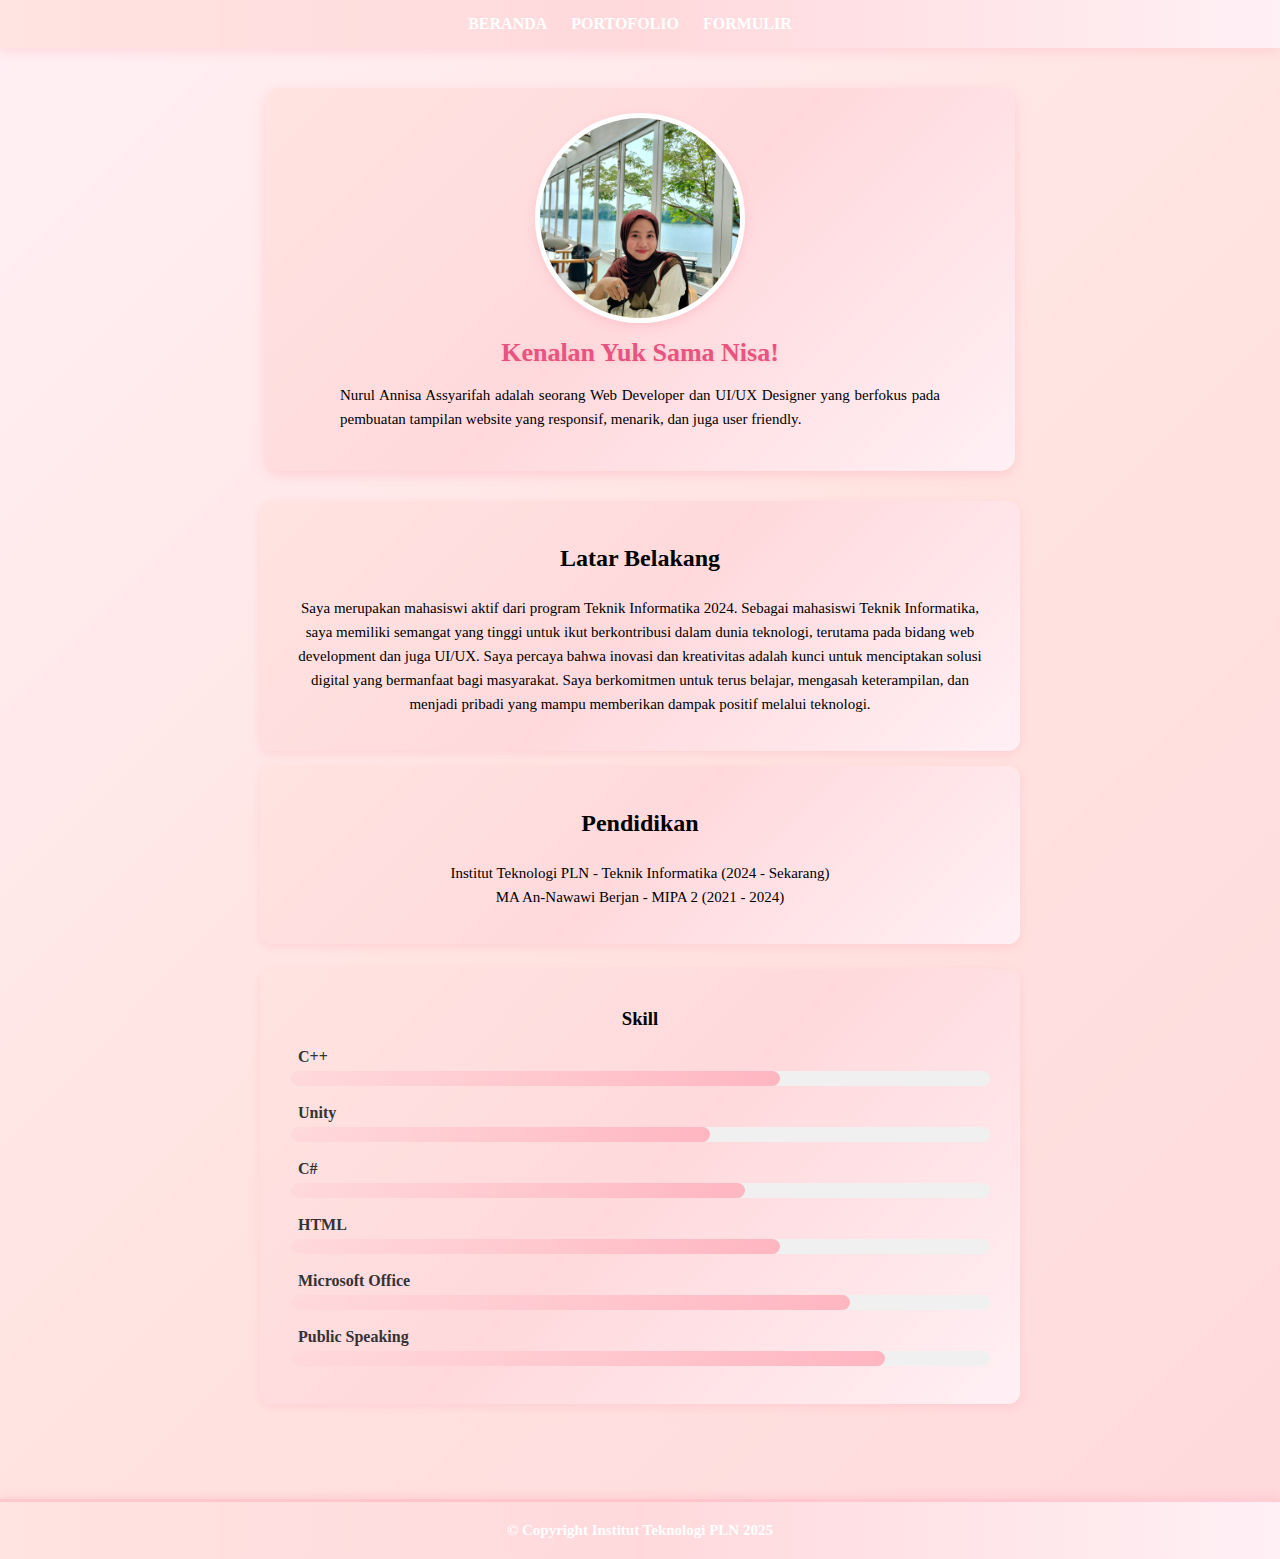
<file: index.html>
<!DOCTYPE html>
<html lang="en">
<head>
  <meta charset="UTF-8">
  <meta name="viewport" content="width=device-width, initial-scale=1.0">
  <title>Index RWD Nisa</title>
  <link rel="stylesheet" href="style.css">
</head>
<body>
    <header>
    <nav>
    <ul>
      <li><a href="index.html">BERANDA</a></li>
      <li><a href="Portofolio.html">PORTOFOLIO</a></li>
      <li><a href="Form.html">FORMULIR</a></li>
    </ul>
    </nav>
</header>
<div class="table-container">
    <section class="Aku">
    <div class="Nisa-card">
    <div class="profile">
    <img src="Nisa.jpg" alt="Nisa cute" class="Aku-img">
    <div class="about-text">
    <h2>Kenalan Yuk Sama Nisa!</h2>
    <p>
        Nurul Annisa Assyarifah adalah seorang Web Developer dan UI/UX Designer
        yang berfokus pada pembuatan tampilan website yang responsif, menarik, dan juga user friendly.
    </p>
    </div>
    </div>
    </div>
</section>

<section class="Nisa">
    <aside>
    <div class="card">
    <h3>Latar Belakang</h3>
    <p>
    Saya merupakan mahasiswi aktif dari program Teknik Informatika 2024.
    Sebagai mahasiswi Teknik Informatika, saya memiliki semangat yang tinggi untuk ikut berkontribusi
    dalam dunia teknologi, terutama pada bidang web development dan juga UI/UX.
    Saya percaya bahwa inovasi dan kreativitas adalah kunci untuk menciptakan
    solusi digital yang bermanfaat bagi masyarakat. Saya berkomitmen untuk terus belajar, mengasah
    keterampilan, dan menjadi pribadi yang mampu memberikan dampak positif melalui teknologi.
    </p>
    </div>

    <div class="card">
    <h3>Pendidikan</h3>
    <p>
        Institut Teknologi PLN - Teknik Informatika (2024 - Sekarang)<br>
        MA An-Nawawi Berjan - MIPA 2 (2021 - 2024)
    </p>
    </div>

        <div class="skill-card">
        <h3><i class="fa-solid fa-code"></i> Skill</h3>

        <div class="skill-item">
        <span><i class="fa-brands fa-cuttlefish"></i> C++</span>
        <div class="progress-bar">
        <div class="progress" style="width: 70%;"></div>
        </div>
        </div>

        <div class="skill-item">
        <span><i class="fa-brands fa-cuttlefish"></i> Unity</span>
        <div class="progress-bar">
        <div class="progress" style="width: 60%;"></div>
        </div>
        </div>

        <div class="skill-item">
        <span><i class="fa-solid fa-code"></i> C#</span>
        <div class="progress-bar">
        <div class="progress" style="width: 65%;"></div>
        </div>
        </div>

        <div class="skill-item">
        <span><i class="fa-solid fa-code"></i> HTML</span>
        <div class="progress-bar">
        <div class="progress" style="width: 70%;"></div>
        </div>
        </div>

        <div class="skill-item">
        <span><i class="fa-solid fa-file-word"></i> Microsoft Office</span>
        <div class="progress-bar">
        <div class="progress" style="width: 80%;"></div>
        </div>
        </div>

        <div class="skill-item">
        <span><i class="fa-solid fa-microphone"></i> Public Speaking</span>
        <div class="progress-bar">
        <div class="progress" style="width: 85%;"></div>
        </div>
        </div>
        </div>
    </aside>
    </section>
</div>

  <footer>
        &copy; Copyright <a href="http://itpln.ac.id" target="_blank" rel="noopener noreferrer">Institut Teknologi PLN</a> 2025
    </footer>
</body>
</html>
</file>
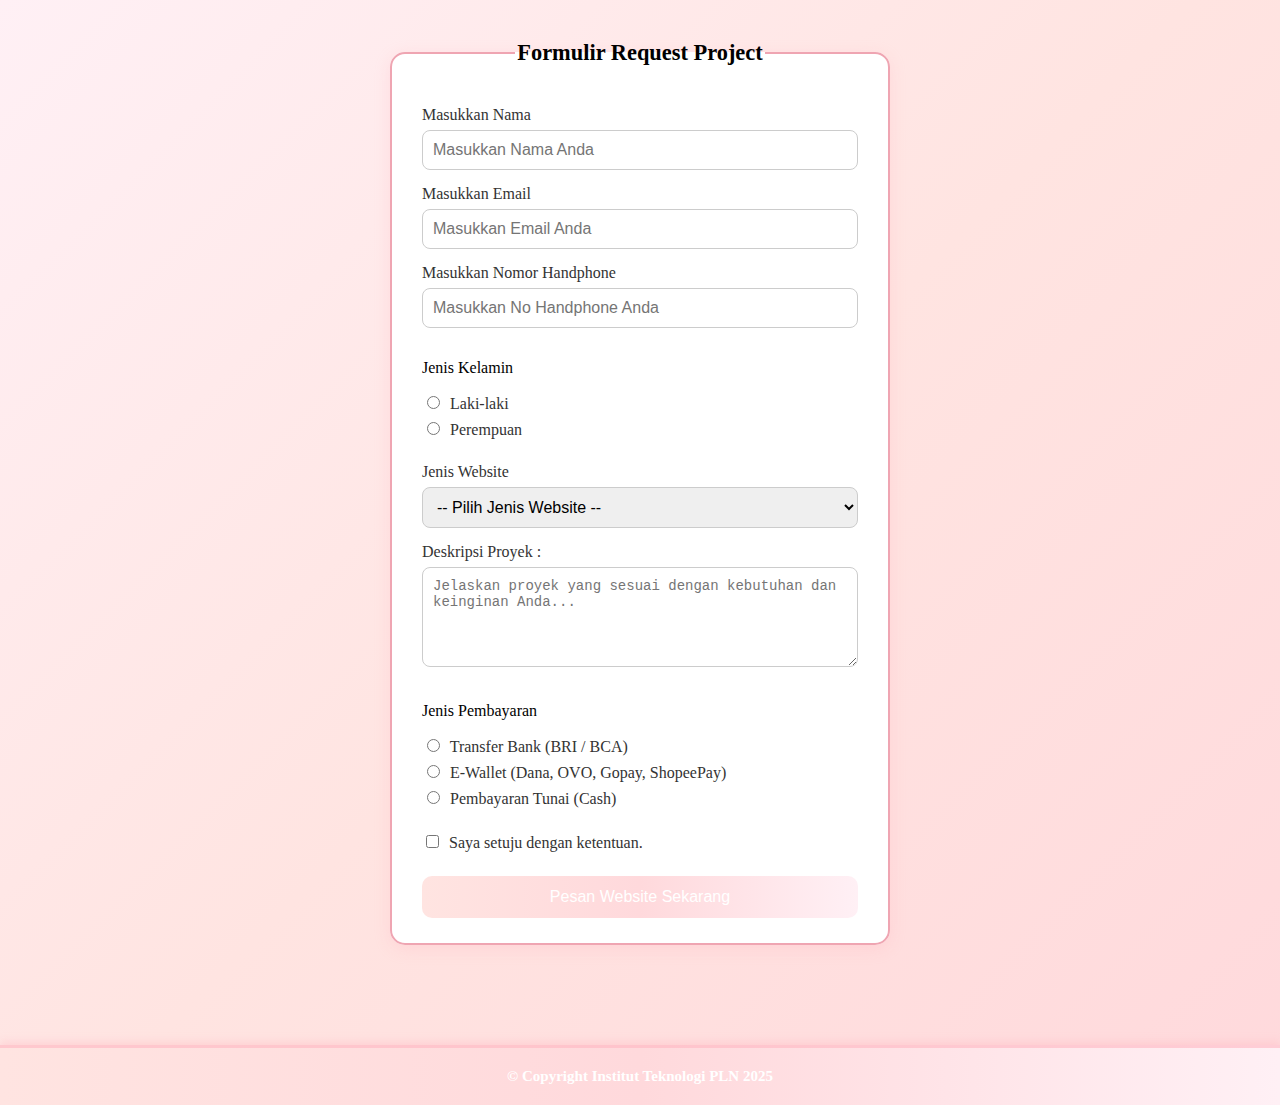
<file: Form.html>
<!DOCTYPE html>
<html lang="en">
<head>
  <meta charset="UTF-8">
  <meta name="viewport" content="width=device-width, initial-scale=1.0">
  <title>Formulir RWD Nisa</title>
  <link rel="stylesheet" href="style.css">
</head>
<body>
<form id="formPesan">
    <fieldset>
      <legend>Formulir Request Project</legend>

      <label for="Nama">Masukkan Nama</label>
      <input type="text" name="Nama" id="Nama" placeholder="Masukkan Nama Anda" required>

      <label for="email">Masukkan Email</label>
      <input type="email" name="email" id="email" placeholder="Masukkan Email Anda" required>

      <label for="Number">Masukkan Nomor Handphone</label>
      <input type="text" name="Number" id="Number" placeholder="Masukkan No Handphone Anda" required>

      <p>Jenis Kelamin</p>
      <label><input type="radio" name="gender" value="Laki-laki" required> Laki-laki</label>
      <label><input type="radio" name="gender" value="Perempuan"> Perempuan</label>
      <br>

      <label for="JenisWebsite">Jenis Website</label>
      <select name="JenisWebsite" id="JenisWebsite" required>
        <option value="">-- Pilih Jenis Website --</option>
        <option value="Portofolio">Portofolio</option>
        <option value="Artikel">Artikel</option>
        <option value="Blog">Blog</option>
        <option value="CompanyProfile">Company Profile</option>
        <option value="Lainnya">Lainnya</option>
      </select>

      <label for="pesan">Deskripsi Proyek :</label>
      <textarea id="pesan" name="pesan" placeholder="Jelaskan proyek yang sesuai dengan kebutuhan dan keinginan Anda..." required></textarea>

      <p>Jenis Pembayaran</p>
      <label><input type="radio" name="pembayaran" value="transfer-bank" required> Transfer Bank (BRI / BCA)</label>
      <label><input type="radio" name="pembayaran" value="ewallet"> E-Wallet (Dana, OVO, Gopay, ShopeePay)</label>
      <label><input type="radio" name="pembayaran" value="cash"> Pembayaran Tunai (Cash)</label>
      <br>

      <label><input type="checkbox" required> Saya setuju dengan ketentuan.</label>
      <br>

      <button type="submit" class="submit-btn">Pesan Website Sekarang</button>
      <br>
      <div id="bubbleText" class="bubble">Terima kasih sudah memesan jasa kami!</div>
    </fieldset>
</form>

  <footer>
    &copy; Copyright <a href="http://itpln.ac.id" target="_blank" rel="noopener noreferrer">Institut Teknologi PLN</a> 2025
  </footer>

  <script>
  const form = document.getElementById("formPesan");
  const bubbleText = document.getElementById("bubbleText");

  form.addEventListener("submit", function(e) {
    e.preventDefault();

    if (form.checkValidity()) {

      bubbleText.classList.add("show");

      form.reset();

      setTimeout(() => {
        bubbleText.classList.remove("show");
      }, 3000);
    } else {
      form.reportValidity();
    }
  });
</script>
</body>
</html>
</file>
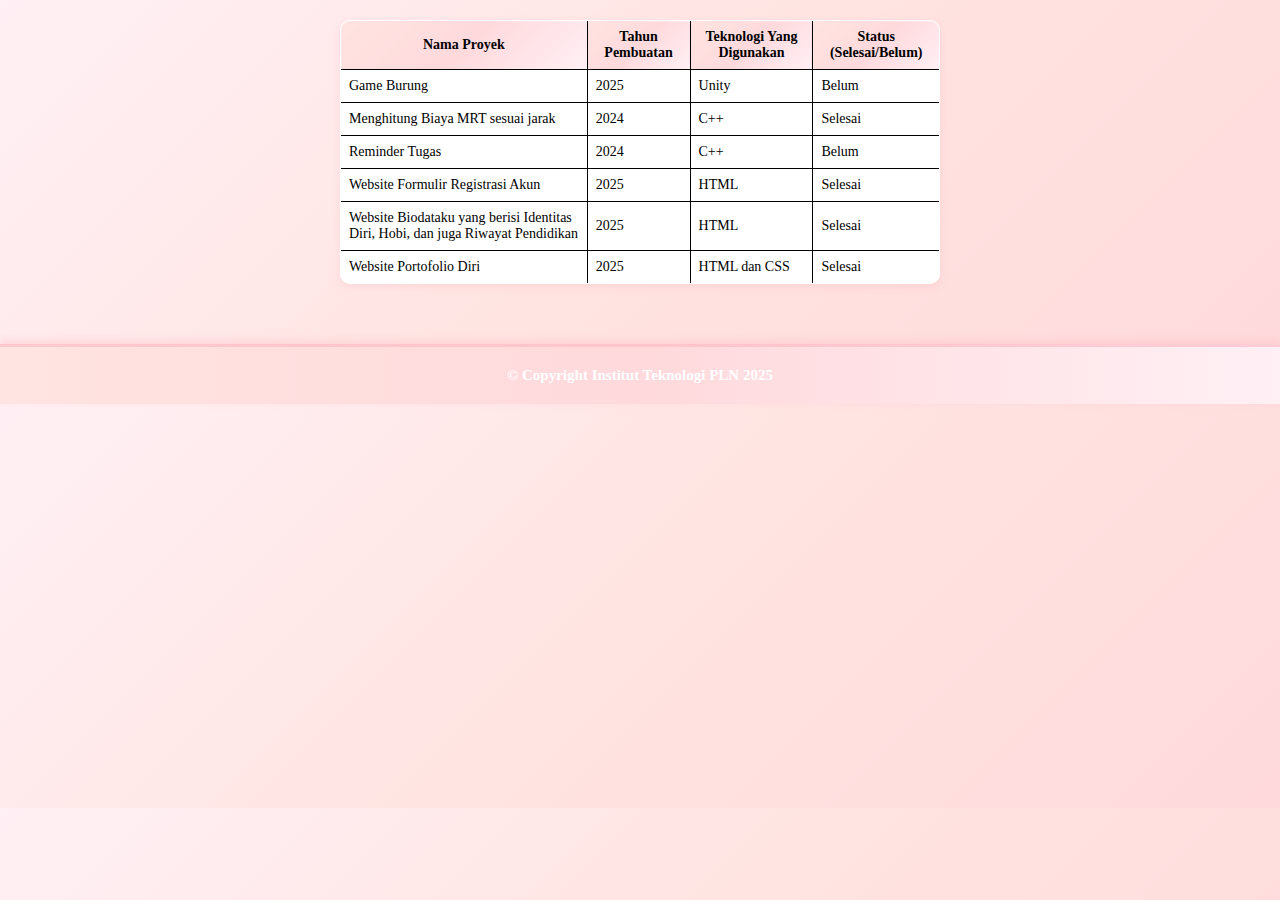
<file: Portofolio.html>
<!DOCTYPE html>
<html lang="en">
<head>
    <meta charset="UTF-8">
    <meta name="viewport" content="width=device-width, initial-scale=1.0">
    <title>Portofolio RWD Nisa</title>
    <link rel="stylesheet" href = "style.css">
</head>
<body>
    <table border="1">
        <tr>
        <th>Nama Proyek</th>
        <th>Tahun Pembuatan</th>
        <th>Teknologi Yang Digunakan</th>
        <th>Status (Selesai/Belum)</th>
        </tr>

        <tr>
        <td> Game Burung </td>
        <td> 2025       </td>
        <td> Unity      </td>
        <td> Belum      </td>
        </tr>

        <tr>
        <td> Menghitung Biaya MRT sesuai jarak </td>
        <td> 2024       </td>
        <td> C++        </td>
        <td> Selesai    </td>
        </tr>

        <tr>
        <td> Reminder Tugas </td>
        <td> 2024      </td>
        <td> C++       </td>
        <td> Belum     </td>
        </tr>

        <tr>
        <td> Website Formulir Registrasi Akun </td>
        <td> 2025       </td>
        <td> HTML       </td>
        <td> Selesai    </td>
        </tr>

         <tr>
        <td> Website Biodataku yang berisi Identitas Diri, Hobi, dan juga Riwayat Pendidikan </td>
        <td> 2025        </td>
        <td> HTML        </td>
        <td> Selesai     </td>
        </tr>

        <tr>
        <td> Website Portofolio Diri </td>
        <td> 2025            </td>
        <td> HTML dan CSS    </td>
        <td> Selesai         </td>
        </tr>
    </table>
    </dev>

    <footer>
        &copy; Copyright <a href="http://itpln.ac.id" target="_blank" rel="noopener noreferrer">Institut Teknologi PLN</a> 2025
    </footer>
</body>
</html>
</file>
<file: style.css>
body {
  margin: 0;
  padding: 0;
  font-family: "Nunito", "Montserrat";
  background: linear-gradient(135deg, #fff0f5, #ffe4e1, #ffd9dc);
}

header {
  background: linear-gradient(90deg, #ffe4e1, #ffd9dc, #fff0f5);
  width: 100%;
  padding: 15px 0;
  margin: 0;
  box-shadow: 0 4px 10px rgba(255, 182, 193, 0.4);
  display: flex;
  justify-content: center;
  align-items: center;
  box-sizing: border-box;
}

nav ul {
  list-style: none;
  margin: 0;
  padding: 0;
  text-align: right;
  margin-right: 40px;
}

nav ul li {
  display: inline;
  margin-left: 20px;
}

nav ul li a {
  text-decoration: none;
  color: white;
  font-weight: bold;
  font-size: 16px;
  transition: 0.3s;
}

nav ul li a:hover {
  color: #ff69b4;
}

@media (max-width: 600px) {
  nav ul {
    text-align: center;
    margin-right: 0;
  }

  nav ul li {
    display: block;
    margin: 10px 0;
  }
}

.Aku {
  text-align: center;
  padding: 20px 20px 10px;
  color: black;
  position: relative;
  height: auto;
  margin-bottom: 0;
}

.Aku h1 {
  font-size: 20px;
  margin-bottom: 10px;
  text-align: center;
}

.Aku h2 {
  text-align: center;
}

.Aku-img {
  width: 50vw;
  height: 50vw;
  max-width: 200px;
  max-height: 200px;
  border: 5px solid white;
  border-radius: 50%;
  object-fit: cover;
  box-shadow: 0 4px 10px rgba(255, 182, 193, 0.5);
  display: block;
  margin: 0 auto;
}

.Nisa-card {
  background: linear-gradient(135deg, #ffe4e1, #ffd9dc, #fff0f5);
  border-radius: 15px;
  padding: 25px;
  width: 90%;
  max-width: 700px;
  margin: 20px auto 0;
  box-shadow: 0 4px 12px rgba(255, 182, 193, 0.5);
  display: flex;
  flex-direction: column;
  align-items: center;
  text-align: center;
}

.Nisa-card h2 {
  font-size: 26px;
  margin-top: 15px;
  margin-bottom: 10px;
  color: #e75480;
  font-weight: 700;
  text-shadow: 1px 1px 3px rgba(255, 182, 193, 0.6);
}

.Nisa-card p {
  font-size: 15px;
  line-height: 1.6;
  color: black;
  max-width: 600px;
  text-align: justify;
}

.container {
  display: flex;
  flex-direction: column;
  gap: 40px;
}

.Nisa {
  text-align: center;
  padding: 10px 20px;
}

.card {
  background: linear-gradient(135deg, #ffe4e1, #ffd9dc, #fff0f5);
  border-radius: 12px;
  padding: 20px 30px;
  margin: 10px auto 15px;
  box-shadow: 0 3px 8px rgba(255, 182, 193, 0.4);
  width: 90%;
  max-width: 700px;
  text-align: center;
}

.card h3 {
  text-align: center;
  color: black;
  font-size: clamp(1rem, 2vw, 1.5rem);
}

.card p {
  color: black;
  font-size: 15px;
  line-height: 1.6;
  text-align: center;
}

.skill-card {
  background: linear-gradient(135deg, #ffe4e1, #ffd9dc, #fff0f5);
  border-radius: 12px;
  padding: 20px 30px;
  margin: 25px auto;
  box-shadow: 0 3px 8px rgba(255, 182, 193, 0.4);
  width: 90%;
  max-width: 700px;
}

.skill-item {
  margin-bottom: 18px;
}

.skill-item span {
  display: flex;
  align-items: center;
  font-weight: bold;
  color: #333;
  margin-bottom: 5px;
  gap: 8px;
}

.progress-bar {
  background-color: #f0f0f0;
  border-radius: 10px;
  height: 15px;
  overflow: hidden;
}

.progress {
  background: linear-gradient(90deg, #ffd9dc, #ffb6c1);
  height: 100%;
  border-radius: 10px;
  animation: fillBar 2s ease-in-out;
}

@keyframes fillBar {
  from {
    width: 0;
    background-color: white;
  }
}

.table-container {
  overflow-x: auto;
  text-align: center;
}

table {
  width: 80%;
  max-width: 600px;
  margin: 20px auto;
  border-collapse: collapse;
  background-color: white;
  box-shadow: 0 3px 8px rgba(255, 182, 193, 0.3);
  border-radius: 10px;
  overflow: hidden;
}

th, td {
  border: 1px solid #000;
  padding: 8px;
  font-size: 14px;
}

th {
  background: linear-gradient(135deg, #ffe4e1, #ffd9dc, #fff0f5);
  color: black;
}

fieldset {
  background-color: white;
  border: 2px solid rgb(239, 165, 178);
  border-radius: 15px;
  padding: 25px 30px;
  width: 90%;
  max-width: 500px;
  margin: 40px auto;
  box-shadow: 0 4px 15px rgba(255, 182, 193, 0.3);
  box-sizing: border-box;
}

legend {
  font-size: 1.4rem;
  font-weight: bold;
  color: black;
  text-align: center;
  margin-bottom: 15px;
}

label {
  font-weight: 500;
  display: block;
  margin-bottom: 6px;
  color: #333;
}

input[type="text"],
input[type="email"],
input[type="number"],
select,
textarea {
  width: 100%;
  padding: 10px;
  border: 1px solid #ccc;
  border-radius: 8px;
  font-size: 1rem;
  margin-bottom: 15px;
  box-sizing: border-box;
}

input[type="radio"],
input[type="checkbox"] {
  width: auto;
  margin-right: 6px;
}

textarea {
  font-size: 14px;
  min-height: 100px;
  resize: vertical;
}

form {
  display: flex;
  flex-direction: column;
  align-items: center;
}

.submit-btn {
  width: 100%;
  background: linear-gradient(90deg, #ffe4e1, #ffd9dc, #fff0f5);
  color: white;
  border: none;
  padding: 12px;
  border-radius: 10px;
  font-size: 1rem;
  cursor: pointer;
  transition: 0.3s;
}

.submit-btn:hover {
  background: linear-gradient(90deg, #ffd9dc, #ffb6c1, #ffe4e1);
  transform: scale(1.02);
}

footer {
  width: 100%;
  text-align: center;
  background: linear-gradient(90deg, #ffe4e1, #ffd9dc, #fff0f5);
  color: white;
  padding: 20px 0;
  font-weight: bold;
  font-size: 15px;
  border-top: 3px solid rgba(255, 182, 193, 0.6);
  box-shadow: 0 -3px 8px rgba(255, 182, 193, 0.4);
  margin-top: 60px;
  position: relative;
  box-sizing: border-box;
}

footer a {
  color: white;
  text-decoration: none;
  font-weight: bold;
}

footer a:hover {
  text-decoration: underline;
}

.bubble {
  display: none;
  position: fixed;
  bottom: 100px;
  left: 50%;
  transform: translateX(-50%);
  background: #ffe3ec;
  color: #333;
  padding: 12px 20px;
  border-radius: 30px;
  box-shadow: 0 4px 10px rgba(255, 182, 193, 0.3);
  font-weight: 500;
  transition: opacity 0.4s ease, transform 0.4s ease;
  opacity: 0;
}

.bubble.show {
  display: block;
  opacity: 1;
  transform: translateX(-50%) translateY(-10px);
}
</file>
